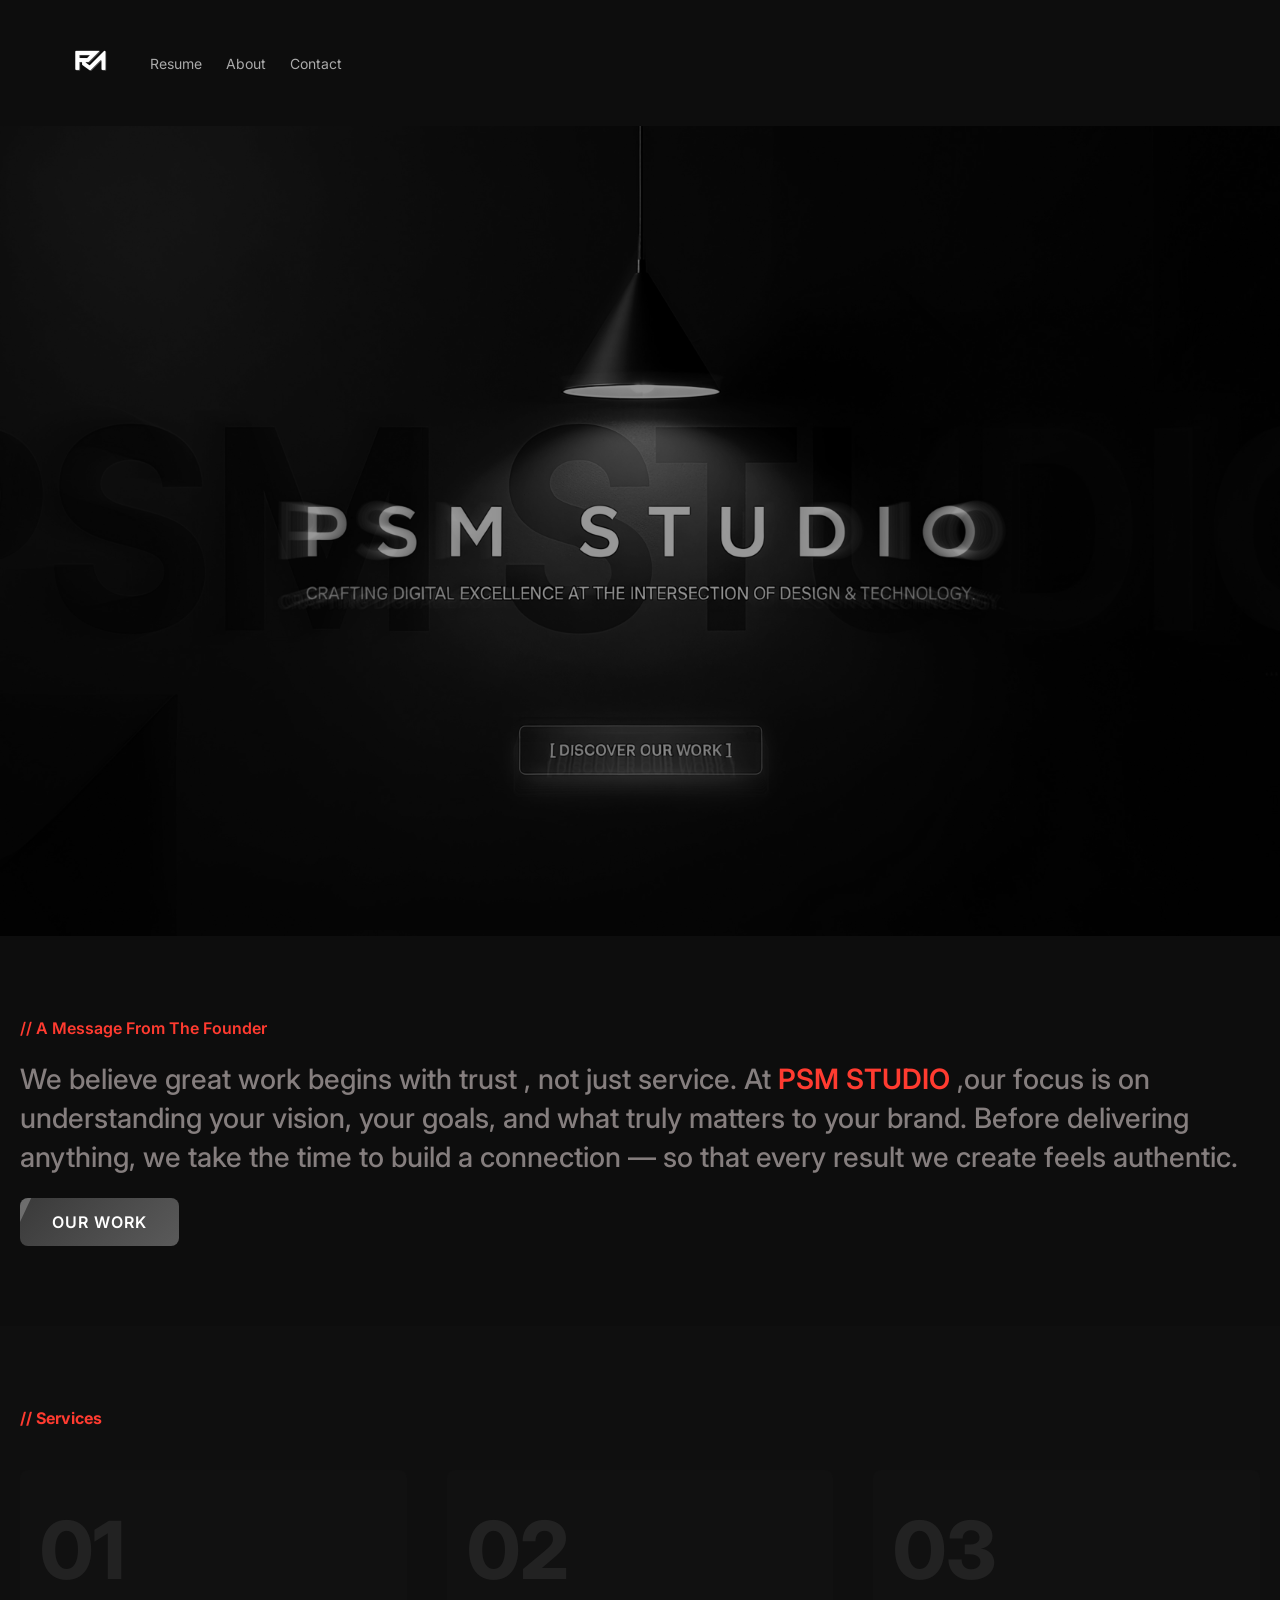
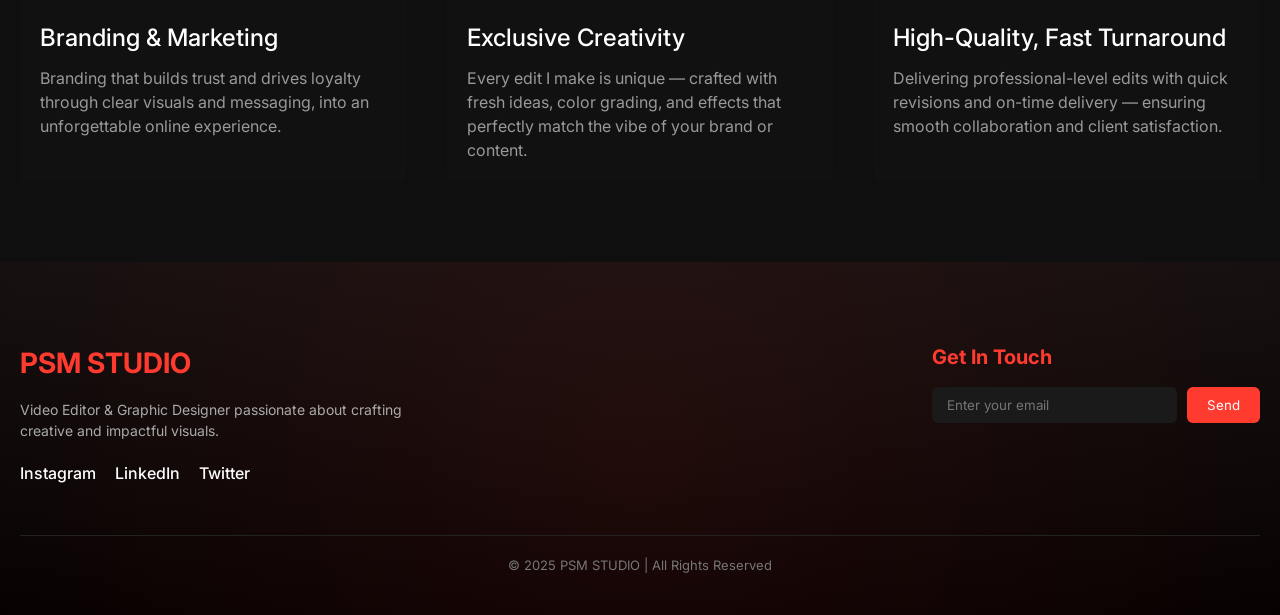
<file: index.html>
<!DOCTYPE html>
<html lang="en">
<head>
  <meta charset="UTF-8">
  <meta name="viewport" content="width=device-width, initial-scale=1.0">
  <title>PSM STUDIO</title>
  <link rel="stylesheet" href="h.css">
  <link href="https://fonts.googleapis.com/css2?family=Inter:wght@300;400;600;800&display=swap" rel="stylesheet">
</head>
<body>
  <!-- Header -->
  <header>
  <div class="container header">
    
    <!-- Logo (Left Side) -->
    <div class="logo">
      <img src="logo.png" alt="PSM Studio Logo">
    </div>

    <!-- Navigation (Right Side) -->
    <nav>
      <a href="#">Resume</a>
      <a href="#">About</a>
      <a href="#">Contact</a>
    </nav>

  </div>
</header>

  <!-- Hero Section -->
  <section class="hero">
    <img src="IMG_0427.jpg" alt="Profile">
    <!--<div class="hero-text">
     <!-- <h1 class="liquid-text">Sujal Lawhate</h1>
      <h3>// video editor<br>graphic designer //</h3>
      <!-- <ul class="social-links">
        <li><a href="#">LinkedIn</a></li>
        <li><a href="#">Twitter</a></li>
        <li><a href="#">Instagram</a></li>
      </ul> -->
    </div>-->
  </section>

  <!-- Intro Section -->
  <section class="intro">
    <h4>// A Message From The Founder</h4>
    <h2>
      We believe great work begins with trust , not just service. At <span class="highlight">PSM STUDIO</span>
      ,our focus is on understanding your vision, your goals, and what truly matters to your brand. Before delivering anything, we take the time to build a connection — so that every result we create feels authentic.
    </h2>
    <button class="animated-btn"><a href="2page.html">OUR WORK</a>
      <span class="shine"></span>
    </button>
  </section>

  <!-- Services Section -->
  <section class="services">
    <h4>// Services</h4>
    <div class="service-box">
      <div class="service-content">
        <h1>01</h1>
        <h2>Branding & Marketing</h2>
        <p>Branding that builds trust and drives loyalty through clear visuals and messaging, into an unforgettable online experience.</p>
      </div>

      <div class="service-content">
        <h1>02</h1>
        <h2>Exclusive Creativity</h2>
        <p>Every edit I make is unique — crafted with fresh ideas, color grading, and effects that perfectly match the vibe of your brand or content.</p>
      </div>

      <div class="service-content">
        <h1>03</h1>
        <h2>High-Quality, Fast Turnaround</h2>
        <p>Delivering professional-level edits with quick revisions and on-time delivery — ensuring smooth collaboration and client satisfaction.</p>
      </div>
    </div>
  </section>
  <!-- Footer Section -->
  <footer class="footer">
    <div class="footer-container">
      <div class="footer-left">
        <h2>PSM STUDIO</h2>
        <p>Video Editor & Graphic Designer passionate about crafting creative and impactful visuals.</p>
        <div class="footer-social">
          <a href="#">Instagram</a>
          <a href="#">LinkedIn</a>
          <a href="#">Twitter</a>
        </div>
      </div>

      <div class="footer-right">
        <h3>Get In Touch</h3>
        <form>
          <input type="email" placeholder="Enter your email" required>
          <button type="submit">Send</button>
        </form>
      </div>
    </div>

    <div class="footer-bottom">
      <p>© 2025 PSM STUDIO | All Rights Reserved</p>
    </div>
  </footer>
</body>
</html>
</file>
<file: h.css>
/* RESET */
* {
  margin: 0;
  padding: 0;
  box-sizing: border-box;
  font-family: 'Inter', sans-serif;
}

body {
  background-color: #0d0d0d;
  color: white;
  line-height: 1.5;
  overflow-x: hidden;
}

/* Header */
header {
  padding: 20px 50px;
  display: flex;
  justify-content: space-between;
  align-items: center;
}

.header{
  display: flex;
  justify-content: space-between;
  align-items: center;
}

/* Logo styling */
.logo img{
  height: 80px;   /* adjust size if needed */
  width: auto;
}

header nav a {
  color: #aaa;
  margin-left: 20px;
  text-decoration: none;
  font-size: 14px;
}

header p {
  color: #999;
  font-size: 14px;
}

/* Hero Section */
.hero {
  position: relative;
  width: 100%;
  height: 90vh;
  overflow: hidden;
  display: flex;
  align-items: center;
  justify-content: flex-end;
}

.hero img {
  position: absolute;
  top: 0; left: 0;
  width: 100%;
  height: 100%;
  object-fit: cover;
  filter: grayscale(100%) brightness(0.6);
  z-index: 1;
}

.hero-text {
  position: relative;
  z-index: 2;
  width: 50%;
  text-align: right;
  margin-bottom: 0px;
  padding: 0 6vw;
}

.liquid-text {
  font-size: 5vw;
  font-weight: 900;
  background: linear-gradient(90deg,#ffffff,#000000f4,#ffffff);
  background-size: 200% 200%;
  -webkit-background-clip: text;
  -webkit-text-fill-color: transparent;
  animation: waveMove 6s ease-in-out infinite;
}

.hero-text h3 {
  font-size: 22px;
  font-weight: 400;
  margin-top: 10px;
  color: #ccc;
}

.social-links {
  list-style: none;
  margin-top: 20px;
}

.social-links li {
  display: inline-block;
  margin-right: 20px;
}

.social-links a {
  color: #fff;
  text-decoration: none;
  font-size: 16px;
  padding: 8px 12px;
  border-radius: 50px;
  background: rgba(255,255,255,0.1);
  transition: 0.3s;
}

.social-links a:hover {
  background: #565b5a;
}

/* Intro Section */
.intro {
  background-color: #0d0d0d;
  padding: 80px 20px;
  text-align: left;
}

.intro h4 {
  color: #ff3b30;
  margin-bottom: 20px;
  font-weight: 600;
}

.intro h2 {
  font-size: 28px;
  line-height: 1.4;
  font-weight: 500;
  margin-bottom: 20px;
  color: #857e7e;
}

.intro .highlight {
  color: #ff3b30;
  font-weight: 600;
}

.intro p {
  color: #999;
  max-width: 600px;
  margin-bottom: 40px;
}

.animated-btn {
  position: relative;
  background: linear-gradient(135deg, #3a3a3a, #5a5a5a);
  border: none;
  padding: 14px 32px;
  border-radius: 8px;
  cursor: pointer;
  overflow: hidden;
  transition: 0.3s ease;
  font-size: 16px;
  letter-spacing: 1px;
}

.animated-btn a {
  color: #fff;
  text-decoration: none;
  font-weight: 600;
  position: relative;
  z-index: 2;
}

.animated-btn:hover {
  transform: scale(1.05);
  box-shadow: 0 0 25px rgba(120, 120, 120, 0.5);
}

.animated-btn .shine {
  position: absolute;
  top: 0;
  left: -100%;
  width: 100%;
  height: 100%;
  background: rgba(255, 255, 255, 0.25);
  transform: skewX(-25deg);
  transition: 0.7s;
}

.animated-btn:hover .shine {
  left: 100%;
}

/* Services Section */
.services {
  background-color: #0f0f0f;
  padding: 80px 20px;
}

.services h4 {
  color: #ff3b30;
  margin-bottom: 40px;
}

.service-box {
  display: flex;
  flex-wrap: wrap;
  gap: 40px;
  justify-content: space-between;
}

.service-content {
  flex: 1 1 300px;
  background: #111;
  padding: 20px;
  border-radius: 8px;
}

.service-content h1 {
  font-size: 80px;
  color: #222;
  font-weight: 800;
}

.service-content h2 {
  font-size: 24px;
  font-weight: 500;
  margin-top: 10px;
}

.service-content p {
  color: #999;
  margin-top: 10px;
}

/* Animations */
@keyframes waveMove {
  0%{background-position:0% 50%;}
  50%{background-position:100% 50%;}
  100%{background-position:0% 50%;}
}

/* Responsive */
@media (max-width: 900px){
  .hero-text {
    width: 70%;
    text-align: right;
    padding: 0 5vw;
    
  }
  .liquid-text {
    font-size: 5vw;
  }
  .hero-text p{
    float:none;
    margin:10px auto 0;
  }
}

@media (max-width: 768px){
  .hero img {
    height: 50vh;
  }

  .service-box {
    flex-direction: column;
    gap: 20px;
  }

  .hero-text h3 {
    font-size: 8px;
    margin-top: -5px;
  }

  .intro h2 {
    font-size: 22px;
  }

  .intro p {
    font-size: 14px;
  }
}
/* ====================== */
/* FOOTER SECTION */
/* ====================== */
.footer {
  background: linear-gradient(180deg, #0f0f0f, #000);
  padding: 80px 20px 40px;
  color: #fff;
  position: relative;
  overflow: hidden;
}

.footer::before {
  content: '';
  position: absolute;
  top: -50%;
  left: -50%;
  width: 200%;
  height: 200%;
  background: radial-gradient(circle at 50% 50%, rgba(255,59,48,0.1), transparent 70%);
  animation: footerGlow 8s ease-in-out infinite alternate;
}

.footer-container {
  display: flex;
  flex-wrap: wrap;
  justify-content: space-between;
  gap: 40px;
  position: relative;
  z-index: 2;
}

.footer-left h2 {
  font-size: 28px;
  font-weight: 700;
  color: #ff3b30;
  margin-bottom: 15px;
  transition: 0.4s ease;
}

.footer-left h2:hover {
  letter-spacing: 1.5px;
  text-shadow: 0 0 15px rgba(255,59,48,0.6);
}

.footer-left p {
  color: #aaa;
  font-size: 14px;
  max-width: 400px;
  margin-bottom: 20px;
}

.footer-social a {
  margin-right: 15px;
  color: #fff;
  text-decoration: none;
  font-weight: 500;
  position: relative;
  transition: 0.4s;
}

.footer-social a::after {
  content: '';
  position: absolute;
  width: 0%;
  height: 2px;
  bottom: -4px;
  left: 0;
  background: #ff3b30;
  transition: 0.4s ease;
}

.footer-social a:hover {
  color: #ff3b30;
}

.footer-social a:hover::after {
  width: 100%;
}

/* Right Side (Form) */
.footer-right h3 {
  color: #ff3b30;
  font-size: 20px;
  margin-bottom: 15px;
}

.footer-right form {
  display: flex;
  gap: 10px;
  flex-wrap: wrap;
}

.footer-right input {
  flex: 1;
  padding: 10px 15px;
  border: none;
  border-radius: 6px;
  outline: none;
  background: #1a1a1a;
  color: #fff;
  transition: 0.3s ease;
}

.footer-right input:focus {
  background: #222;
  box-shadow: 0 0 10px rgba(255,59,48,0.3);
}

.footer-right button {
  background: #ff3b30;
  border: none;
  color: #fff;
  padding: 10px 20px;
  border-radius: 6px;
  cursor: pointer;
  transition: 0.3s ease;
}

.footer-right button:hover {
  background: #ff1f00;
  transform: scale(1.05);
  box-shadow: 0 0 15px rgba(255,59,48,0.4);
}

/* Bottom Bar */
.footer-bottom {
  border-top: 1px solid #222;
  margin-top: 50px;
  text-align: center;
  padding-top: 20px;
  color: #777;
  font-size: 13px;
  position: relative;
  z-index: 2;
}

/* Animation */
@keyframes footerGlow {
  0% {transform: scale(1);}
  100% {transform: scale(1.2) rotate(10deg);}
}

/* Responsive Footer */
@media (max-width: 768px) {
  .footer-container {
    flex-direction: column;
    align-items: center;
    text-align: center;
  }

  .footer-right form {
    flex-direction: column;
    align-items: center;
  }

  .footer-right input, .footer-right button {
    width: 100%;
  }
}
</file>
